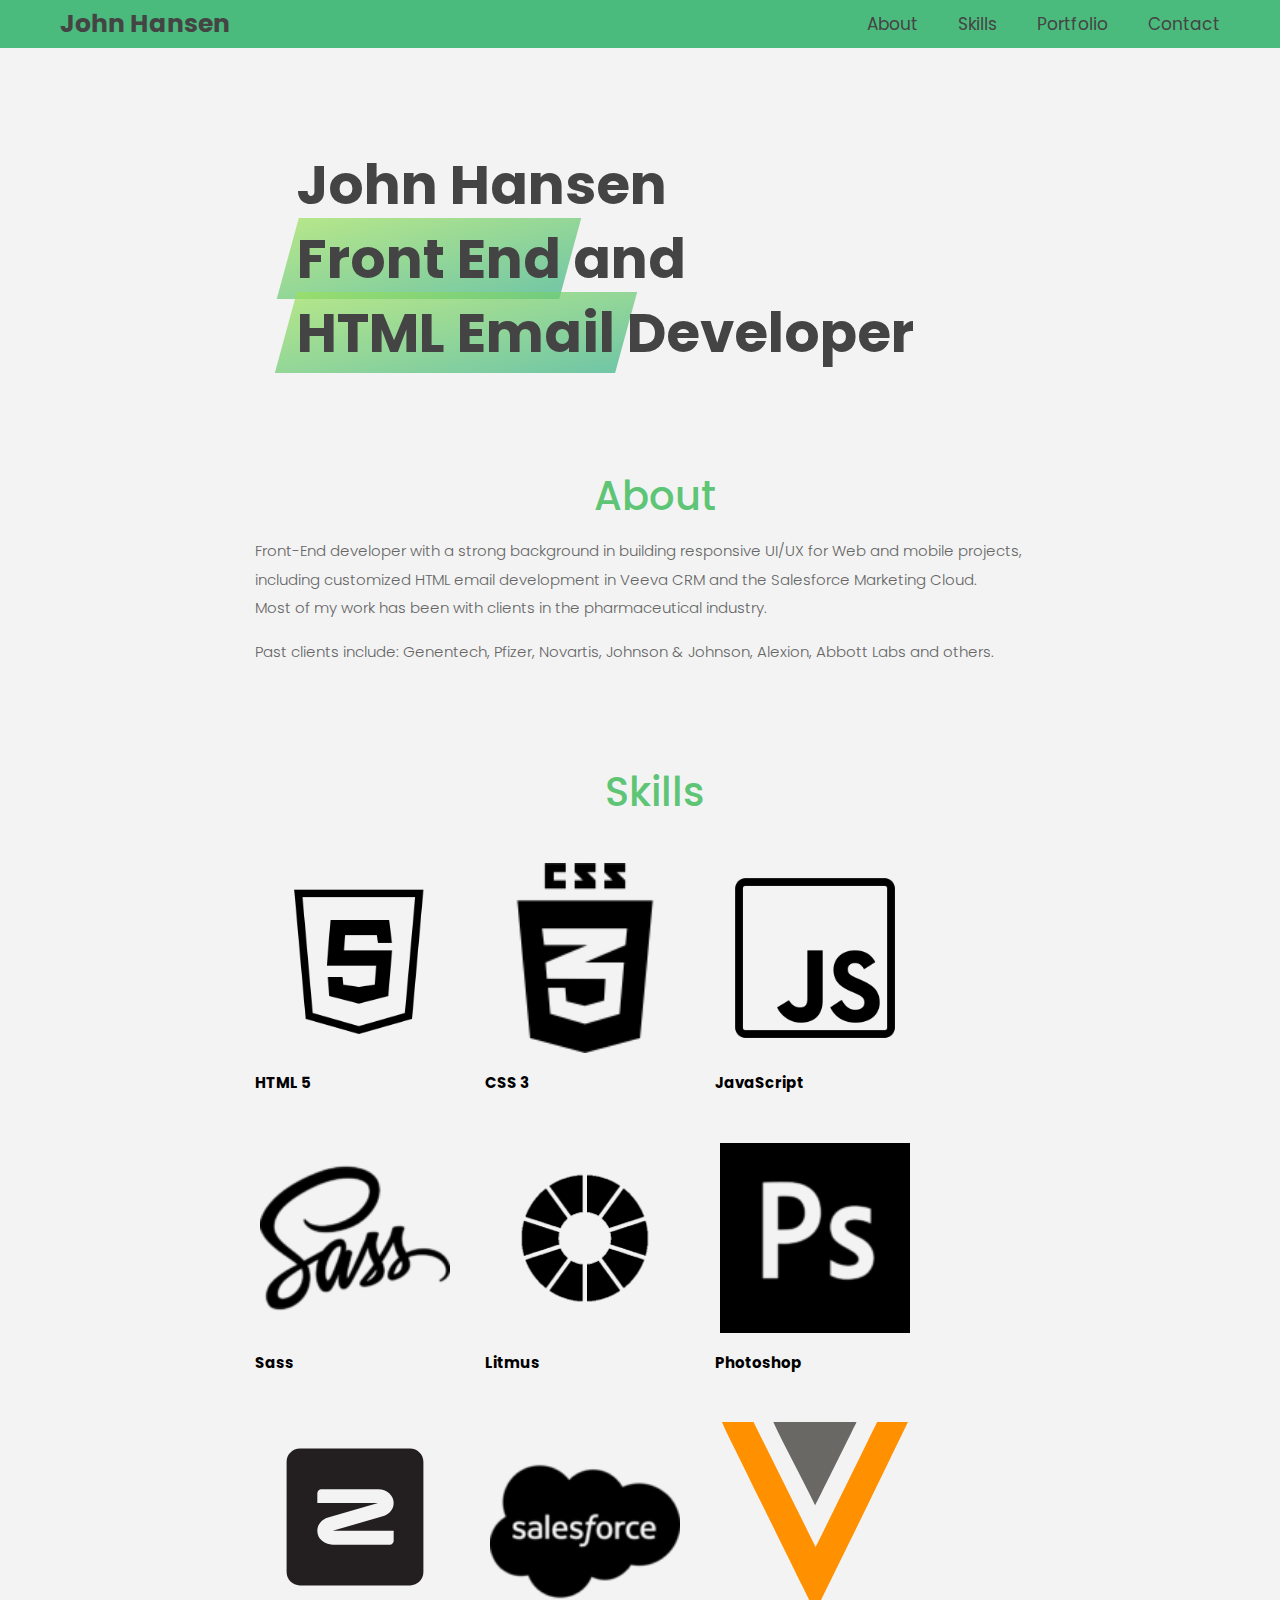
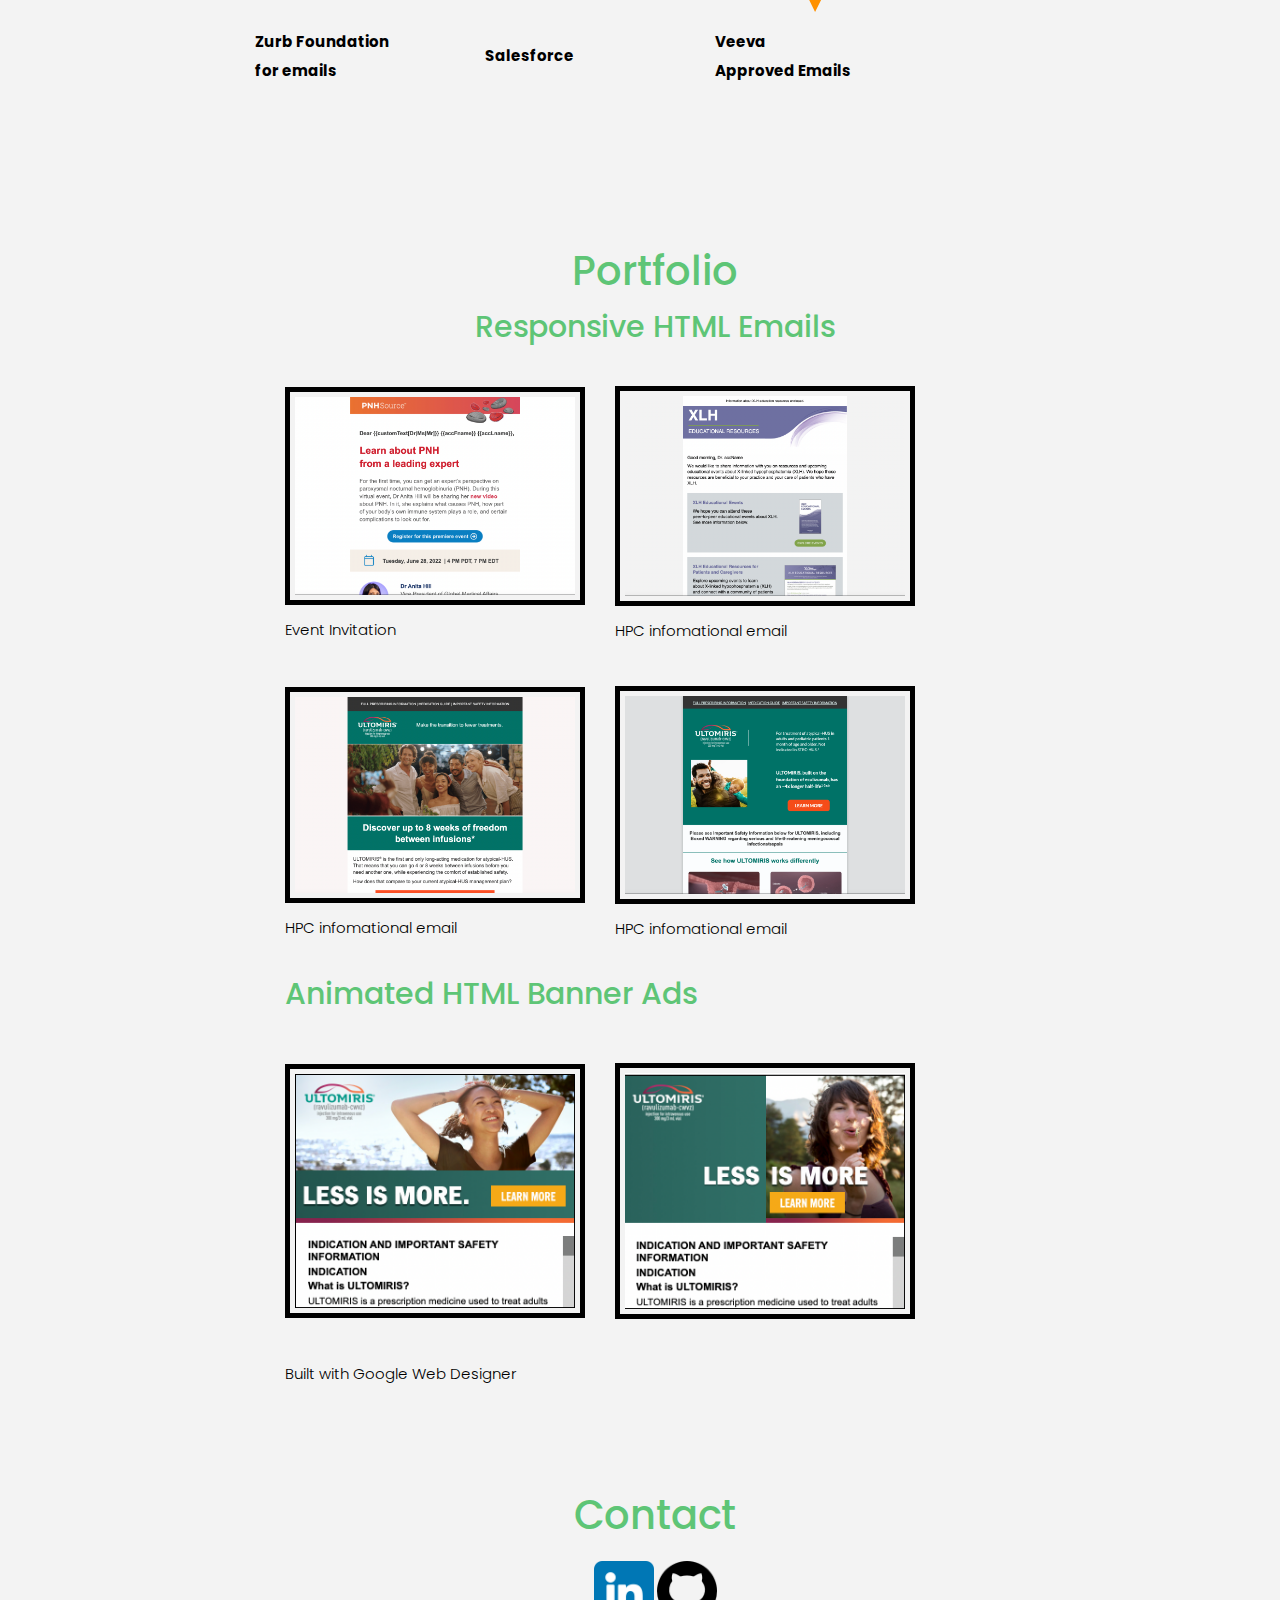
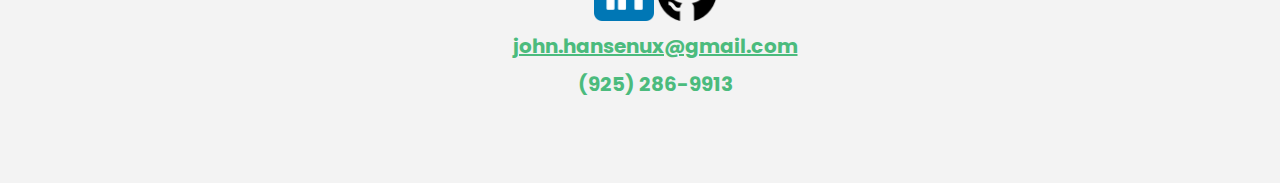
<file: index.html>
<!DOCTYPE html>
<html lang="en">
  <head>
    <meta charset="UTF-8" />
    <meta name="viewport" content="width=device-width, initial-scale=1.0" />
    <meta http-equiv="X-UA-Compatible" content="ie=edge" />
    <link rel="shortcut icon" type="image/png" href="img/icon.png" />
    <link
      href="https://fonts.googleapis.com/css?family=Poppins:300,400,500,600&display=swap"
      rel="stylesheet"
    />
    <link rel="stylesheet" href="style.css" />
    <title>John Hansen | Portfolio</title>
    <script defer src="script.js"></script>
  </head>
  <body>
    <header class="header">
      <nav class="nav">
        <h2 class="name">John Hansen</h2>
        <ul class="nav__links">
          <li class="nav__item">
            <a class="nav__link" href="#section--1">About</a>
          </li>
          <li class="nav__item">
            <a class="nav__link" href="#section--2">Skills</a>
          </li>
          <li class="nav__item">
            <a class="nav__link" href="#section--3">Portfolio</a>
          </li>
          <li class="nav__item">
            <a class="nav__link" href="#section--4">Contact</a>
          </li>
        </ul>
        <div class="hamburger">
          <span class="bar"></span>
          <span class="bar"></span>
          <span class="bar"></span>
      </div>
      </nav>
      <div class="header__title">
        <h1>
          John Hansen<br>
          <span class="highlight">Front End</span>
          and<br />
          <span class="highlight">HTML Email</span> Developer
        </h1>
        <h4></h4>
      </div>
    </header>
    <section class="section" id="section--1">
      <div class="section__title">
        <h1 class="section__header">About</h1>
        <p>Front-End developer with a strong background in building responsive UI/UX for Web and mobile projects, including customized HTML email development in Veeva CRM and the Salesforce Marketing Cloud. <br>Most of my work has been with clients in the pharmaceutical industry.</p>
        <p>Past clients include: Genentech, Pfizer, Novartis, Johnson & Johnson, Alexion, Abbott Labs and others.</p>
      </div>
    </section>
    <section class="section" id="section--2">
      <div class="section__title">
        <h1 class="section__header">Skills</h1>
        <div class="skills_container">
            <div class="img-skills">
            <img src="images/icons/icons8-html-5-500.png" alt="HTML 5" class="skills_img">
            <p>HTML 5</p>
          </div>
            <div class="img-skills">
            <img src="images/icons/css.png" alt="css 3" class="skills_img">
            <p>CSS 3</p>
           </div>
           <div class="img-skills">
              <img src="images/icons/icons8-javascript-500.png" class="skills_img">
               <p>JavaScript</p>
           </div>
           <div class="img-skills">
            <img src="images/icons/sass.png" class="skills_img">
            <p>Sass</p>
           </div>
             <div class="img-skills">
            <img src="images/icons/litmus.png" class="skills_img">
            <p>Litmus</p>
            </div>
           <div class="img-skills"> 
            <img src="images/icons/photoshop.png" class="skills_img">
            <p>Photoshop</p>
           </div>
            <div class="img-skills">
            <img src="images/icons/fi-social-zurb-icon-original.svg" class="skills_img">
            <p>Zurb Foundation<br>for emails</p>
           </div>
           <div class="img-skills">
            <img src="images/icons/salesforce.png" class="skills_img">
            <p>Salesforce</p>
           </div>
            <div class="img-skills">
            <img src="images/icons/veeva-seeklogo.com.svg" class="skills_img">
            <p>Veeva<br>Approved Emails</p>
           </div>
        </div>
      </div>
    </section>
    <section class="section" id="section--3">
      <div class="section__title" style="padding: 6rem 3rem 0rem 3rem;">
        <h1 class="section__header">Portfolio</h1>
        <h2 class="section__header">Responsive HTML Emails</h2>
        <div class="portfolio_container">
         
          <div>
            <a href="https://jchansen925.github.io/anita-email/" target="_blank">
               <img src="images/png-final.png" class="portfolio_img">
             </a>
             <p>Event Invitation</p>
           </div>
           <div>
            <a href="https://jchansen925.github.io/xlh_email/" target="_blank">
               <img src="images/xlh_thumb.png" class="portfolio_img">
             </a>
             <p>HPC infomational email</p>
           </div>
           <div>
            <a href="https://jchansen925.github.io/ahus/" target="_blank">
               <img src="images/discover.png" class="portfolio_img">
             </a>
             <p>HPC infomational email</p>
           </div>
           <div>
            <a href="https://jchansen925.github.io/alex_ulto/" target="_blank">
               <img src="images/ulto-save.png" class="portfolio_img">
             </a>
             <p>HPC infomational email</p>
           </div>

           <h2 class="section__header">Animated HTML Banner Ads</h1>
            <div>
              <a href="https://www.google.com/doubleclick/studio/externalpreview/#/UdL88QInRPaqcRptvF4iMg?creativeId=62055895" target="_blank">
                 <img src="images/300x250_aHIS_08.png" class="portfolio_img">
               </a>
             </div>
             <div>
              <a href="https://www.google.com/doubleclick/studio/externalpreview/#/UdL88QInRPaqcRptvF4iMg?creativeId=62055118" target="_blank">
                 <img src="images/300x250_Patient_06a.png" class="portfolio_img">
               </a>
             </div>
             <p class="gwd">Built with Google Web Designer</p>
        </div>
      </div>
    </section>
    <section class="section footer" id="section--4">
      <div class="section__title">
        <h1 class="section__header">Contact</h1>
        <div class="footer_container">
          <div>
           <a href="https://www.linkedin.com/in/johnhansen-ux/" target="_blank"><img src="images/linkedin_icon.png" class="footer_icon"></a>
           <a href="https://github.com/jchansen925/" target="_blank"><img src="images/icons/git_icon.png" class="footer_icon"></a>
          </div>
        </div>
        <div class="contact">
          <div class="contact_info"><a href="mailto:john.hansenux@gmail.com" class="mail" >john.hansenux@gmail.com</a></div>
          <div class="contact_info">(925) 286-9913</div>
        </div>
      </div>
    </section>

    <div class="modal hidden">
      <button class="btn--close-modal">&times;</button>
      <h2 class="modal__header">
        Open your bank account <br />
        in just <span class="highlight">5 minutes</span>
      </h2>
      <form class="modal__form">
        <label>First Name</label>
        <input type="text" />
        <label>Last Name</label>
        <input type="text" />
        <label>Email Address</label>
        <input type="email" />
        <button class="btn">Next step &rarr;</button>
      </form>
    </div>
    <div class="overlay hidden"></div>

    </body>
  </html>
</file>
<file: style.css>
:root {
    --color-primary: #5ec576;
    --color-secondary: #ffcb03;
    --color-tertiary: #ff585f;
    --color-primary-darker: #4bbb7d;
    --color-secondary-darker: #ffbb00;
    --color-tertiary-darker: #fd424b;
    --color-primary-opacity: #5ec5763a;
    --color-secondary-opacity: #ffcd0331;
    --color-tertiary-opacity: #ff58602d;
    --gradient-primary: linear-gradient(to top left, #39b385, #9be15d);
    --gradient-secondary: linear-gradient(to top left, #ffb003, #ffcb03);
  }

  * {
    margin: 0;
    padding: 0;
    box-sizing: inherit;
  }
  
  html {
    font-size: 62.5%;
    box-sizing: border-box;
  }

  body {
    font-family: 'Poppins', sans-serif;
    font-weight: 300;
    color: #444;
    line-height: 1.9;
    background-color: #f3f3f3;
  }

  p {
    margin-top: 1em;
  }

  /* unvisited link */
a:link {
  color: #666;
}

/* visited link */
a:visited {
  color: #666;
}

/* mouse over link */
a:hover {
  color: blue;
}

/* selected link */
a:active {
  color: blue;
}

  ul {
    font-size: 1.5rem;
  }

  /* GENERAL ELEMENTS */
  .section {
    padding: 2rem 0 0 3rem;
    transition: transform 1s, opacity 1s;
  }
  
  .section--hidden {
    opacity: 0;
    transform: translateY(8rem);
  }
  
  .section__title {
    max-width: 80rem;
    margin: 0 auto 8rem auto;
  }
  
  .section__description {
    font-size: 1.8rem;
    font-weight: 600;
    text-transform: uppercase;
    color: var(--color-primary);
    margin-bottom: 1rem;
   
  }
  
  .section__header {
    font-size: 4rem;
    line-height: 1.3;
    font-weight: 500;
    color: var(--color-primary);
    text-align: center;
    margin-bottom: 1rem;
  }


   h2.section__header {
    font-size: 3rem;
  }

  ul.skills {
   list-style-position: inside;
   li {
    font-size: 1.5;
   }
  }

  .btn:hover {
    background-color: var(--color-primary-darker);
  }
  
  .btn--text {
    display: inline-block;
    background: none;
    font-size: 1.7rem;
    font-family: inherit;
    font-weight: 500;
    color: var(--color-primary);
    border: none;
    border-bottom: 1px solid currentColor;
    padding-bottom: 2px;
    cursor: pointer;
    transition: all 0.3s;
  }
  
  p {
    color: #666;
    font-size: 1.5rem;
  }

  /* NAVIGATION */
.nav {
    display: flex;
    justify-content: space-between;
    align-items: center;
    background-color: var(--color-primary-darker);
    /* height: 9rem; */
    width: 100%;
    padding: 0 6rem;
    z-index: 100;
  }

  .nav h2 {
    font-size: 2.5rem;
  }
  
  /* nav and stickly class at the same time */
  .nav.sticky {
    position: fixed;
    background-color: rgba(255, 255, 255, 0.95);
  }

  .nav__logo {
    height: 4.5rem;
    transition: all 0.3s;
  }
  
  .nav__links {
    display: flex;
    align-items: center;
    list-style: none;
  }
  
  .nav__item {
    margin-left: 4rem;
  }
  
  .nav__link:link,
  .nav__link:visited {
    font-size: 1.7rem;
    font-weight: 400;
    color: inherit;
    text-decoration: none;
    display: block;
    transition: all 0.3s;
  }

  .hamburger {
    display: none;
    cursor: pointer;
  }

  .bar {
    display: block;
    width: 25px;
    height: 3px;
    margin: 5px 0;
    transition: all 0.3s ease;
    background-color: black;;
  }

  @media screen and (min-width: 300px) and (max-width: 768px) {
    .nav {
        display: flex;
        position: relative;
        justify-content: space-between;
        flex-direction: column;
        align-items: flex-start;
        justify-self: unset;
        padding: 0;
    }

    .nav h2 {
        padding-left: 6rem;
    }

    .nav__links {
        display: none;
    }
    .nav__links.active {
        margin-top: 4rem;
        position: relative;
        display: flex; 
        flex-direction: column;
        width: 100%;
        align-items: center;
        list-style: none;
        background-color: var(--color-primary-darker);
        color: #fff;
      }
     ul li.nav__item {
        text-align: center;
        margin-left: 0;
      }

      .hamburger {
        display: block;
        position: absolute;
        top: 1rem;
        right: 1rem;
        flex-direction: column;
        justify-content: space-between;
      }
      .hamburger.active .bar:nth-child(2) {
        opacity: 0;
      }
      .hamburger.active .bar:nth-child(1) {
        transform: translateY(8px) rotate(45deg);
      }
      .hamburger.active .bar:nth-child(3) {
        transform: translateY(-8px) rotate(-45deg);
      }
  }
  
  /* HEADER */
.header {
    padding: 0;
    height: 50vh;
    display: flex;
    flex-direction: column;
    align-items: center;
  }
  
  .header__title {
    max-width: 115rem;
    padding-top: 10rem;
    display: grid;
    grid-template-columns: 4.5fr 0.5fr; 
   /* grid-template-columns: 3fr 2fr; */
    row-gap: 3rem;
    align-content: center;
    justify-content: center;
  
    align-items: start;
    justify-items: start;
  }
  
  h1 {
    font-size: 5.5rem;
    line-height: 1.35;
  }
  
  h4 {
    font-size: 2.4rem;
    font-weight: 500;
  }
  
  .header__img {
    width: 100%;
    grid-column: 2 / 3;
    grid-row: 1 / span 4;
    transform: translateY(-6rem);
  }
  
  .highlight {
    position: relative;
  }
  
  .highlight::after {
    display: block;
    content: '';
    position: absolute;
    bottom: 0;
    left: 0;
    height: 100%;
    width: 100%;
    z-index: -1;
    opacity: 0.7;
    transform: scale(1.07, 1.05) skewX(-15deg);
    background-image: var(--gradient-primary);
  }

  @media screen and (min-width: 300px) and (max-width: 768px) {
    .header {
      padding: 0;
    }

    div.header__title {
      position: absolute;
      top: 0;
      padding: 10rem 2em 0 2rem;
      display: flex;
      text-align: center;
    }

    .header__title h1 {
        font-size: 4.5rem;
    }
    .btn--text {
      padding-top: 3rem;
    }

    #section--1 {
     padding: 2rem 1rem 0 2rem;
      /* padding: 2rem 0 0 2rem; */
    }

    .section {
      padding: 2rem 0 0 0;
    }
  }

  @media screen and (min-width: 300px) and (max-width: 339.5px) {
    .header {
      height: 85vh;
    }
  }

    /* end header */
  .portfolio_container, .skills_container {
    display: flex;
    flex-direction: row;
    flex-wrap: wrap;
   /* justify-content: center; */
    align-items: center;
    margin-top: 3rem;
    gap: 3rem;
  }

  .portfolio_img, .skills_img {
    max-width: 30rem;
    min-height: 20rem;
    margin-top: 1rem;
    border: solid rgb(0, 0, 0) 5px;
    padding: 0.5rem;
    object-fit: contain;
}

p.gwd {
  text-align: center; margin-top: 0;
}

.skills_img {
  width: 200px;
  height: 200px;
  border: none;
}

.portfolio_container p, .skills_container p {
    margin-top: 0.5rem;
    color: black;
    /* text-align: center; */
}

.skills_container div {
  max-width: 30rem;
  min-height: 20rem;
}

.skills_container p, .resume_container p {
  font-size: 1.5rem;
  font-weight: bold;
}

.resume_container {
  border: solid 1px red;
}

.resume_container span.positions {
  float: left;
}

.resume_container span.dates {
  float: right;
}

.footer_container {
  display: flex;
  flex-direction: row;
  flex-wrap: wrap;
  justify-content: center;
  align-items: center;
}

.footer_icon {
  max-width: 6rem;
  margin-top: 1rem;
}

.contact {
  text-align: center;
  color: var(--color-primary-darker);
  font-size: 2rem;
  font-weight: bold;
}
 
 a.mail {
  color: var(--color-primary-darker);
}

/* MODAL WINDOW */
.modal {
  position: fixed;
  top: 50%;
  left: 50%;
  transform: translate(-50%, -50%);
  max-width: 60rem;
  background-color: #f3f3f3;
  padding: 5rem 6rem;
  box-shadow: 0 4rem 6rem rgba(0, 0, 0, 0.3);
  z-index: 1000;
  transition: all 0.5s;
}

.overlay {
  position: fixed;
  top: 0;
  left: 0;
  width: 100%;
  height: 100%;
  background-color: rgba(0, 0, 0, 0.5);
  backdrop-filter: blur(4px);
  z-index: 100;
  transition: all 0.5s;
}

.modal__header {
  font-size: 3.25rem;
  margin-bottom: 4.5rem;
  line-height: 1.5;
}

.btn--close-modal {
  font-family: inherit;
  color: inherit;
  position: absolute;
  top: 0.5rem;
  right: 2rem;
  font-size: 4rem;
  cursor: pointer;
  border: none;
  background: none;
}

.hidden {
  visibility: hidden;
  opacity: 0;
}
</file>
